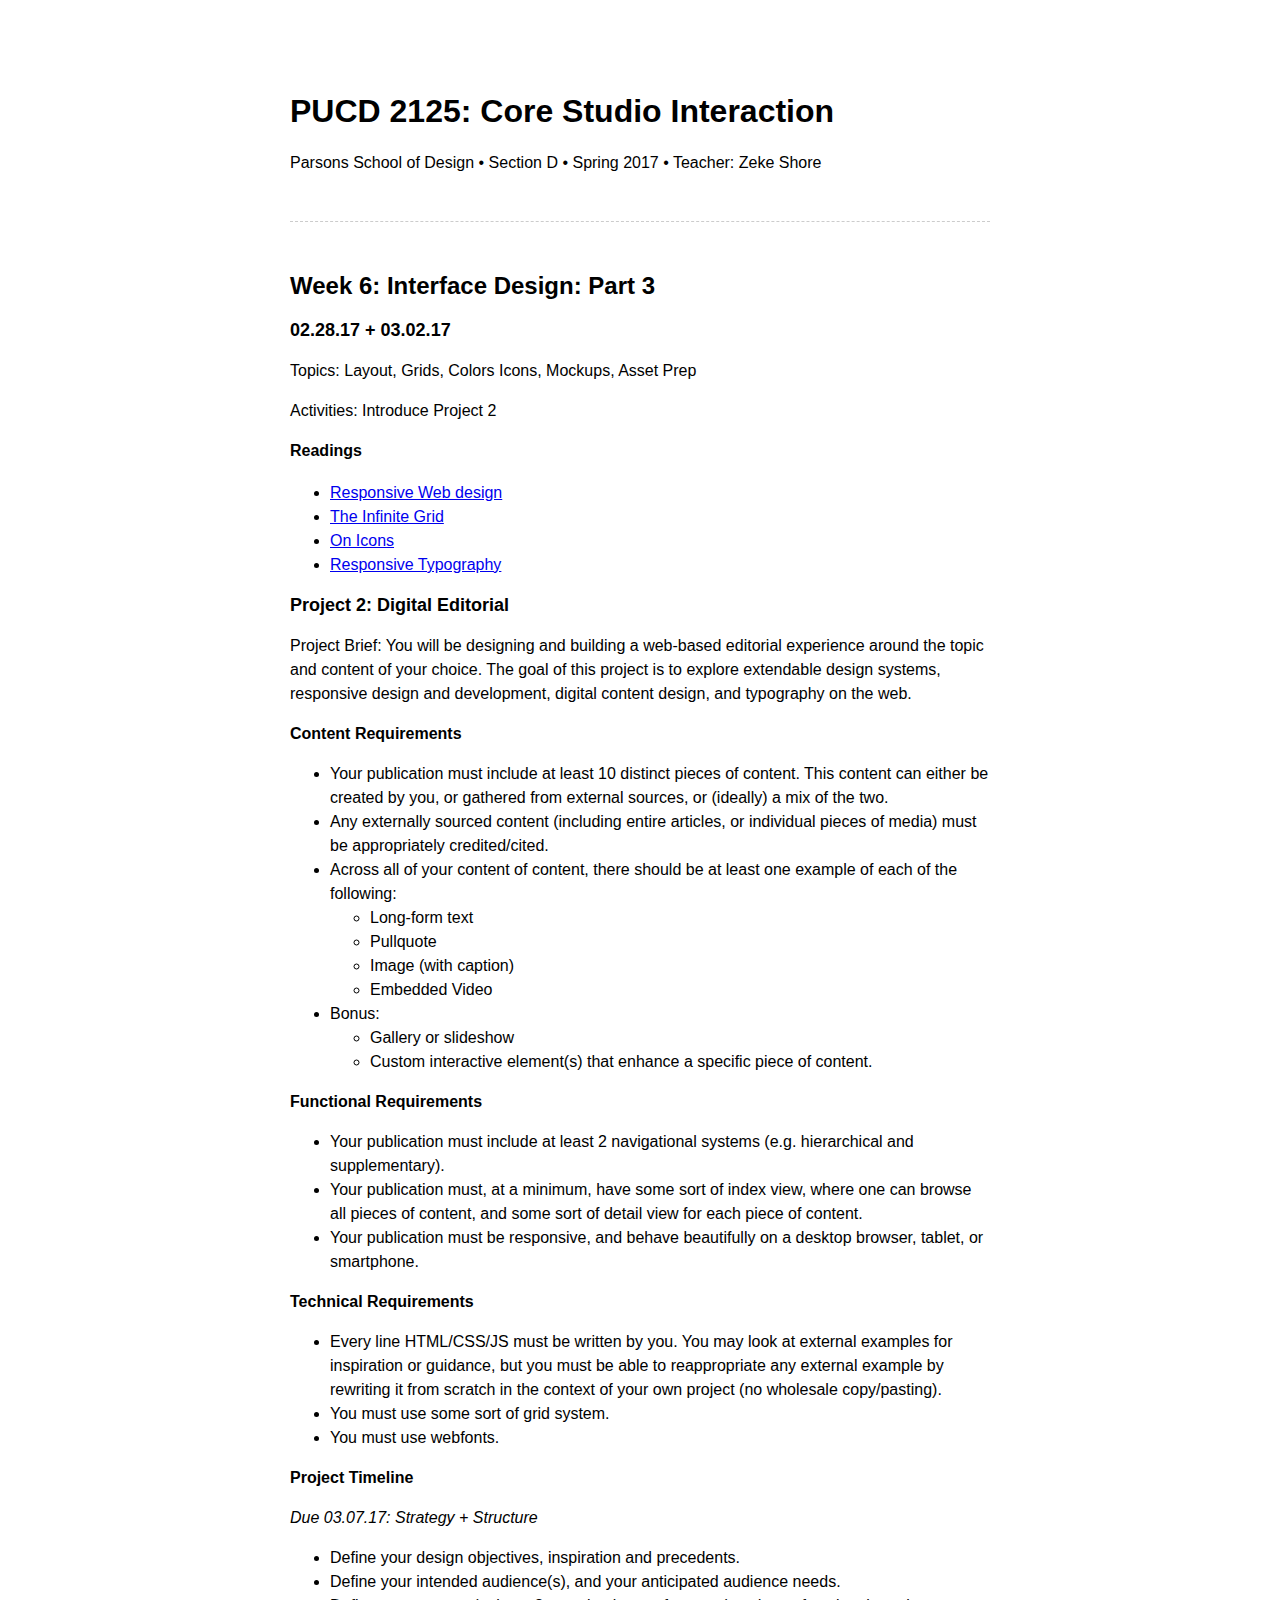
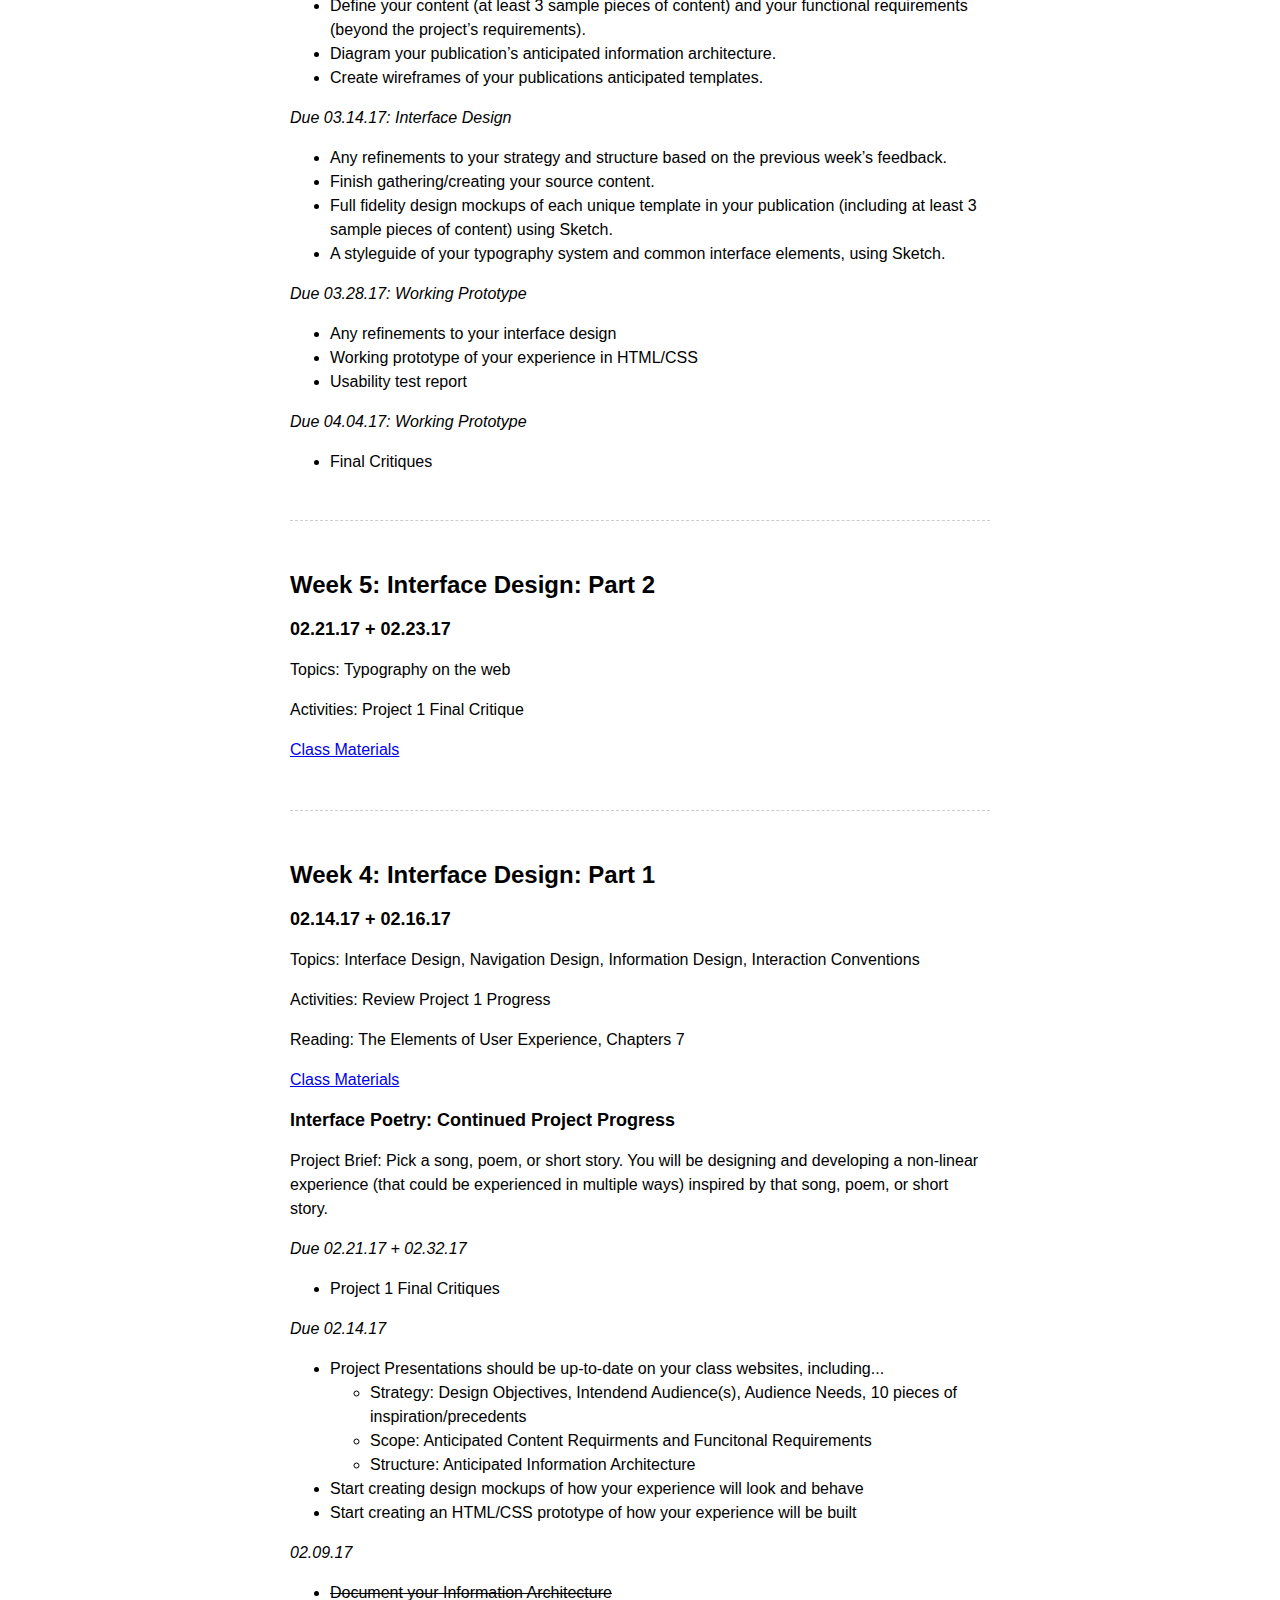
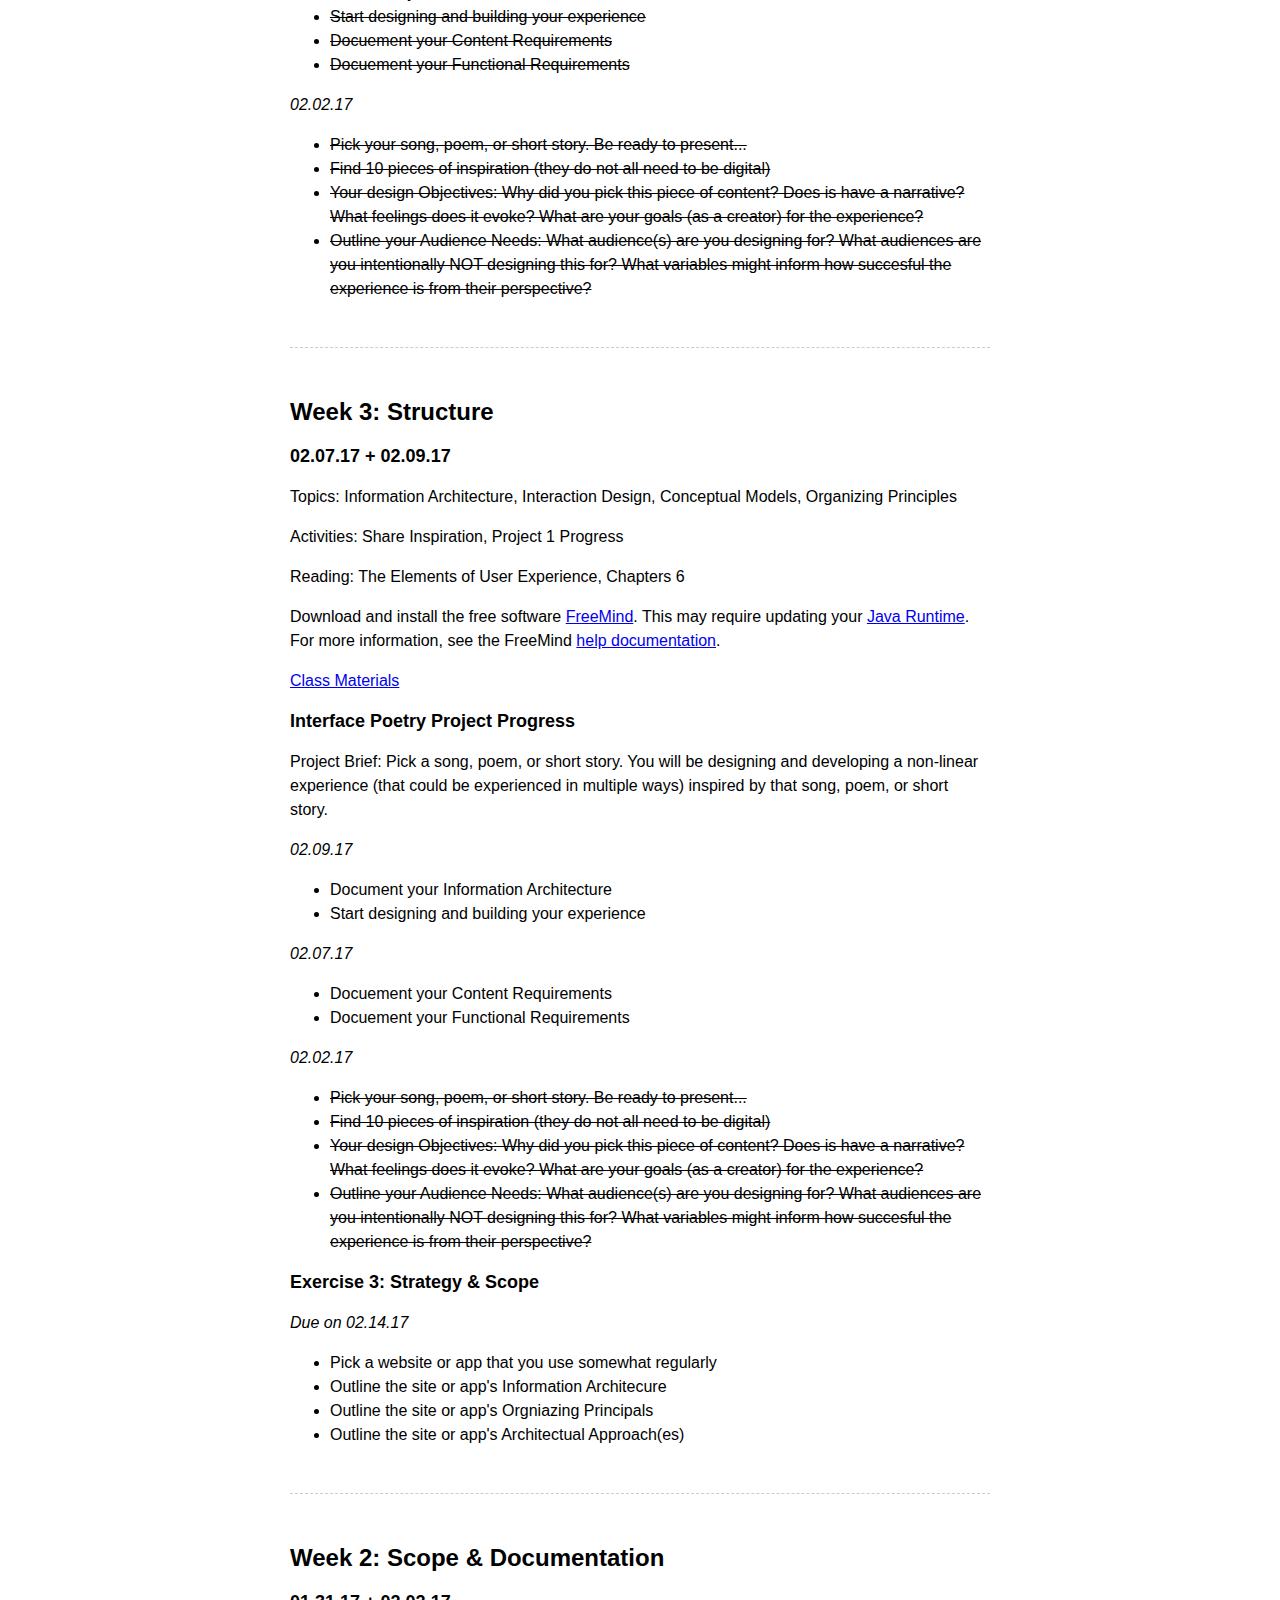
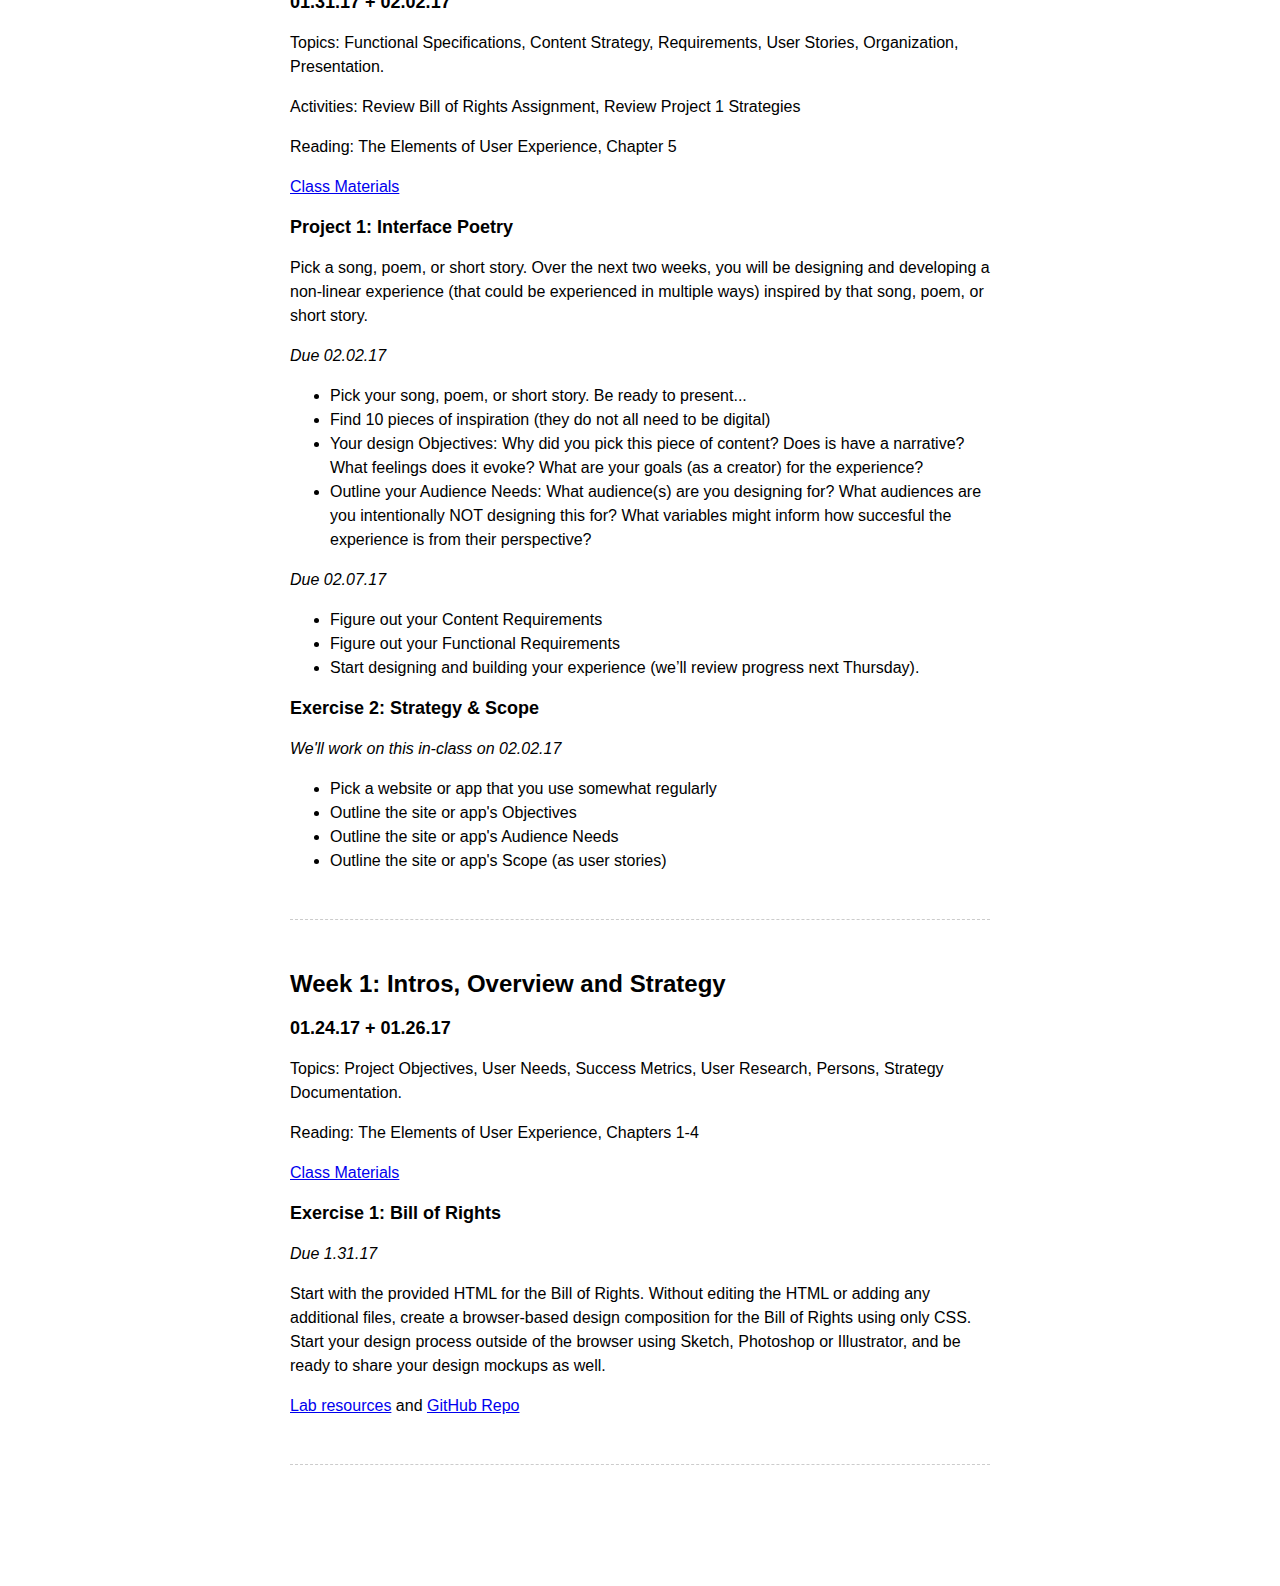
<file: index.html>
<!doctype html>
<html lang="en">
	<head>
		<meta charset="utf-8">
		<title>Core Studio Interaction</title>
		<link rel="stylesheet" href="styles.css">
	</head>
	<body>
		<div class="container">
			<div class="header">
					<h1>PUCD 2125: Core Studio Interaction</h1> 
					<p>Parsons School of&nbsp;Design&nbsp;• Section&nbsp;D&nbsp;• Spring&nbsp;2017&nbsp;• Teacher:&nbsp;Zeke&nbsp;Shore</p>
			</div>
			<div class="post">
					<h2>Week 6: Interface Design: Part 3</h2>
					<h3>02.28.17 + 03.02.17<h3>
					<p>Topics: Layout, Grids, Colors Icons, Mockups, Asset Prep</p>
					<p>Activities: Introduce Project 2</p>
					<!--<p><a href="materials/PUCD2125.W6.pdf" TARGET="_blank">Class Materials</a></p>-->
					<p><b>Readings</b></p>
					<ul>
					<li><a href="https://alistapart.com/article/responsive-web-design" target="_blank">Responsive Web design</a></li>
					<li><a href="https://alistapart.com/article/the-infinite-grid" target="_blank">The Infinite Grid</a></li>
					<li><a href="https://ia.net/topics/on-icons/" target="_blank">On Icons</a></li>
					<li><a href="https://ia.net/topics/responsive-typography-the-basics/" target="_blank">Responsive Typography</a></li>
					</ul>
					<h3>Project 2: Digital Editorial</h3>
					<p>Project Brief: You will be designing and building a web-based editorial experience around the topic and content of your choice. The goal of this project is to explore extendable design systems, responsive design and development, digital content design, and typography on the web.</p> 
					<p><b>Content Requirements</b></p>
					<ul>
						<li>Your publication must include at least 10 distinct pieces of content. This content can either be created by you, or gathered from external sources, or (ideally) a mix of the two.</li>
						<li>Any externally sourced content (including entire articles, or individual pieces of media) must be appropriately credited/cited.</li>
						<li>Across all of your content of content, there should be at least one example of each of the following:
							<ul>
								<li>Long-form text</li>
								<li>Pullquote</li> 
								<li>Image (with caption)</li>
								<li>Embedded Video</li>
							</ul>
						</li>
						<li>Bonus:
							<ul>
								<li>Gallery or slideshow</li>
								<li>Custom interactive element(s) that enhance a specific piece of content.</li> 
							</ul>
						</li>
					</ul>
 					<p><b>Functional Requirements</b></p>
 					<ul>
 						<li>Your publication must include at least 2 navigational systems (e.g. hierarchical and supplementary).</li>
 						<li>Your publication must, at a minimum, have some sort of index view, where one can browse all pieces of content, and some sort of detail view for each piece of content.</li> 
 						<li>Your publication must be responsive, and behave beautifully on a desktop browser, tablet, or smartphone.</li>
					</ul>

					<p><b>Technical Requirements</b></p>
					<ul>
						<li>Every line HTML/CSS/JS must be written by you. You may look at external examples for inspiration or guidance, but you must be able to reappropriate any external example by rewriting it from scratch in the context of your own project (no wholesale copy/pasting).</li>
						<li>You must use some sort of grid system.</li>
						<li>You must use webfonts.</li>
					</ul> 

					<p><b>Project Timeline</b></p>
					<p class="date">Due 03.07.17: Strategy + Structure</p>
					<ul>
						<li>Define your design objectives, inspiration and precedents.</li>
						<li>Define your intended audience(s), and your anticipated audience needs.</li>
						<li>Define your content (at least 3 sample pieces of content) and your functional requirements (beyond the project’s requirements).</li>
						<li>Diagram your publication’s anticipated information architecture.</li>
						<li>Create wireframes of your publications anticipated templates.</li> 

					</ul>
					<p class="date">Due 03.14.17: Interface Design</p>
					<ul>
						<li>Any refinements to your strategy and structure based on the previous week’s feedback.</li> 
						<li>Finish gathering/creating your source content.</li>
						<li>Full fidelity design mockups of each unique template in your publication (including at least 3 sample pieces of content) using Sketch.</li>
						<li>A styleguide of your typography system and common interface elements, using Sketch.</li>
					</ul>
					<p class="date">Due 03.28.17: Working Prototype</p>
					<ul>
						<li>Any refinements to your interface design</li>
						<li>Working prototype of your experience in HTML/CSS</li>
						<li>Usability test report</li>
					</ul>
					<p class="date">Due 04.04.17: Working Prototype</p>
					<ul>
						<li>Final Critiques</li>
					</ul>

			</div>
			<div class="post">
					<h2>Week 5: Interface Design: Part 2</h2>
					<h3>02.21.17 + 02.23.17<h3>
					<p>Topics: Typography on the web</p>
					<p>Activities: Project 1 Final Critique</p>
					<p><a href="materials/PUCD2125.W5.pdf" TARGET="_blank">Class Materials</a></p>
			</div>
			<div class="post">
					<h2>Week 4: Interface Design: Part 1</h2>
					<h3>02.14.17 + 02.16.17<h3>
					<p>Topics: Interface Design, Navigation Design, Information Design, Interaction Conventions</p>
					<p>Activities: Review Project 1 Progress</p>
					<p>Reading: The Elements of User Experience, Chapters 7</p>
					<p><a href="materials/PUCD2125.W4.pdf" TARGET="_blank">Class Materials</a></p>
					<h3>Interface Poetry: Continued Project Progress</h3>
					<p>Project Brief: Pick a song, poem, or short story. You will be designing and developing a non-linear experience (that could be experienced in multiple ways) inspired by that song, poem, or short story. 
					<p class="date">Due 02.21.17 + 02.32.17</p>
					<ul>
						<li>Project 1 Final Critiques</li>
					</ul>
					<p class="date">Due 02.14.17</p>
					<ul>
						<li>Project Presentations should be up-to-date on your class websites, including...
							<ul>
								<li>Strategy: Design Objectives, Intendend Audience(s), Audience Needs, 10 pieces of inspiration/precedents</li>
								<li>Scope: Anticipated Content Requirments and Funcitonal Requirements</li>
								<li>Structure: Anticipated Information Architecture</li>
							</ul>
						</li>
						<li>Start creating design mockups of how your experience will look and behave</li>
						<li>Start creating an HTML/CSS prototype of how your experience will be built</li>
					</ul>
					<p class="date">02.09.17</p>
					<ul>
						<li class="done">Document your Information Architecture</li>
						<li class="done">Start designing and building your experience</li>
						<li class="done">Docuement your Content Requirements</li>
						<li class="done">Docuement your Functional Requirements</li>
					</ul>
					<p class="date">02.02.17</p>
					<ul>
						<li class="done">Pick your song, poem, or short story. Be ready to present...</li>
						<li class="done">Find 10 pieces of inspiration (they do not all need to be digital)</li>
						<li class="done">Your design Objectives: Why did you pick this piece of content? Does is have a narrative? What feelings does it evoke? What are your goals (as a creator) for the experience?</li>
						<li class="done">Outline your Audience Needs: What audience(s) are you designing for?  What audiences are you intentionally NOT designing this for? What variables might inform how succesful the experience is from their perspective?</li>
					</ul>
					<!--<h3>Exercise 3: Strategy & Scope</h3>
					<p class="date"> Due on 02.14.17</p>
					<ul>
						<li>Pick a website or app that you use somewhat regularly</li>
						<li>Outline the site or app's Information Architecure</li>
						<li>Outline the site or app's Orgniazing Principals</li>
						<li>Outline the site or app's Architectual Approach(es)</li> 
					</ul>-->
			</div>
			<div class="post">
					<h2>Week 3: Structure</h2>
					<h3>02.07.17 + 02.09.17<h3>
					<p>Topics: Information Architecture, Interaction Design, Conceptual Models, Organizing
		Principles</p>
					<p>Activities: Share Inspiration, Project 1 Progress</p>
					<p>Reading: The Elements of User Experience, Chapters 6</p>
					<p>Download and install the free software <a href="http://freemind.sourceforge.net/wiki/index.php/Download" target="_blank">FreeMind</a>. This may require updating your <a href="https://java.com/en/download/" target="_blank">Java Runtime</a>. For more information, see the FreeMind <a href="http://freemind.sourceforge.net/wiki/index.php/Asked_questions#OS_X_10.8_.28Mountain_Lion.29_and_10.9_.28Maverick.29_reports_that_the_FreeMind_download_is_damaged." target="_blank">help documentation</a>.</p>
					<p><a href="materials/PUCD2125.W3.pdf" target="_blank">Class Materials</a></p>
					<h3>Interface Poetry Project Progress</h3>
					<p>Project Brief: Pick a song, poem, or short story. You will be designing and developing a non-linear experience (that could be experienced in multiple ways) inspired by that song, poem, or short story. 
					<p class="date">02.09.17</p>
					<ul>
						<li>Document your Information Architecture</li>
						<li>Start designing and building your experience</li>
					</ul>
					<p class="date">02.07.17</p>
					<ul>
						<li>Docuement your Content Requirements</li>
						<li>Docuement your Functional Requirements</li>
					</ul>
					<p class="date">02.02.17</p>
					<ul>
						<li class="done">Pick your song, poem, or short story. Be ready to present...</li>
						<li class="done">Find 10 pieces of inspiration (they do not all need to be digital)</li>
						<li class="done">Your design Objectives: Why did you pick this piece of content? Does is have a narrative? What feelings does it evoke? What are your goals (as a creator) for the experience?</li>
						<li class="done">Outline your Audience Needs: What audience(s) are you designing for?  What audiences are you intentionally NOT designing this for? What variables might inform how succesful the experience is from their perspective?</li>
					</ul>
					<h3>Exercise 3: Strategy & Scope</h3>
					<p class="date"> Due on 02.14.17</p>
					<ul>
						<li>Pick a website or app that you use somewhat regularly</li>
						<li>Outline the site or app's Information Architecure</li>
						<li>Outline the site or app's Orgniazing Principals</li>
						<li>Outline the site or app's Architectual Approach(es)</li> 
					</ul>
			</div>
			<div class="post">
					<h2>Week 2: Scope & Documentation</h2>
					<h3>01.31.17 + 02.02.17<h3>
					<p>Topics: Functional Specifications, Content Strategy, Requirements, User Stories,
		Organization, Presentation.</p>
					<p>Activities: Review Bill of Rights Assignment, Review Project 1 Strategies</p>
					<p>Reading: The Elements of User Experience, Chapter 5</p>
					<p><a href="materials/PUCD2125.W2.pdf" target="_blank">Class Materials</a></p>
					<h3>Project 1: Interface Poetry</h3>
					<p>Pick a song, poem, or short story. Over the next two weeks, you will be designing and developing a non-linear experience (that could be experienced in multiple ways) inspired by that song, poem, or short story. 
					<p class="date">Due 02.02.17</p>
					<ul>
						<li>Pick your song, poem, or short story. Be ready to present...</li>
						<li>Find 10 pieces of inspiration (they do not all need to be digital)</li>
						<li>Your design Objectives: Why did you pick this piece of content? Does is have a narrative? What feelings does it evoke? What are your goals (as a creator) for the experience?</li>
						<li>Outline your Audience Needs: What audience(s) are you designing for?  What audiences are you intentionally NOT designing this for? What variables might inform how succesful the experience is from their perspective?</li>
					</ul>
					<p class="date">Due 02.07.17</p>
					<ul>
						<li>Figure out your Content Requirements</li>
						<li>Figure out your Functional Requirements</li>
						<li>Start designing and building your experience (we’ll review progress next Thursday).</li>
					</ul>
					<h3>Exercise 2: Strategy & Scope</h3>
					<p class="date"> We'll work on this in-class on 02.02.17</p>
					<ul>
						<li>Pick a website or app that you use somewhat regularly</li>
						<li>Outline the site or app's Objectives</li>
						<li>Outline the site or app's Audience Needs</li>
						<li>Outline the site or app's Scope (as user stories)</li> 
					</ul>
			</div>
			<div class="post">
					<h2>Week 1: Intros, Overview and Strategy</h2>
					<h3>01.24.17 + 01.26.17<h3>
					<p>Topics: Project Objectives, User Needs, Success Metrics, User Research, Persons, Strategy Documentation.</p>
					<p>Reading: The Elements of User Experience, Chapters 1-4</p>
					<p><a href="materials/PUCD2125.W1.pdf" TARGET="_blank">Class Materials</a></p>
					<h3>Exercise 1: Bill of Rights</h3>
					<p class="date"> Due 1.31.17</p>
					<p>Start with the provided HTML for the Bill of Rights. Without editing the HTML or adding any additional files, create a browser-based design composition for the Bill of Rights using only CSS. Start your design process outside of the browser using Sketch, Photoshop or Illustrator, and be ready to share your design mockups as well.</p>
					<p><a href="https://pucd-2126.github.io/exercises/2017/01/24/exercise-1.html" target="_blank">Lab resources</a> and <a href="https://github.com/PUCD-2126/PUCD-2126.github.io/tree/master/exercise_1_lab_bill_of_rights" target="_blank">GitHub Repo</a></p>
					
			</div>
		</div>
	</body>
</html>
</file>
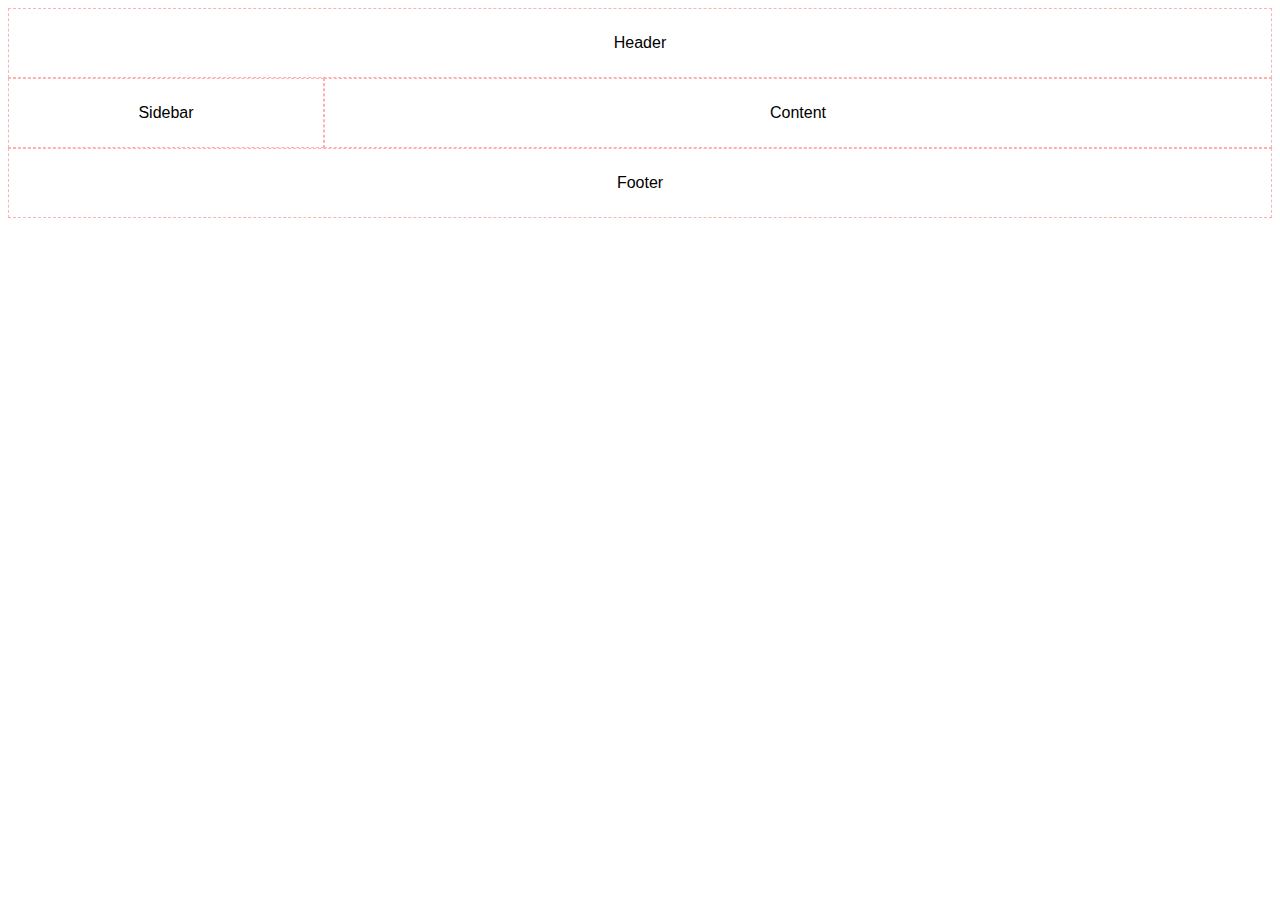
<file: examples/index.html>
<!doctype html>
<html lang="en">
	<head>
		<meta charset="utf-8">
		<title>Grid Example</title>
		<link rel="stylesheet" href="styles.css">
	</head>
	<body>
		<div class="header col-12">Header</div>
		<div class="sidebar col-3">Sidebar</div>
		<div class="content col-9">Content</div>
		<div class="footer col-12">Footer</div>
	</body>
</html>
</file>
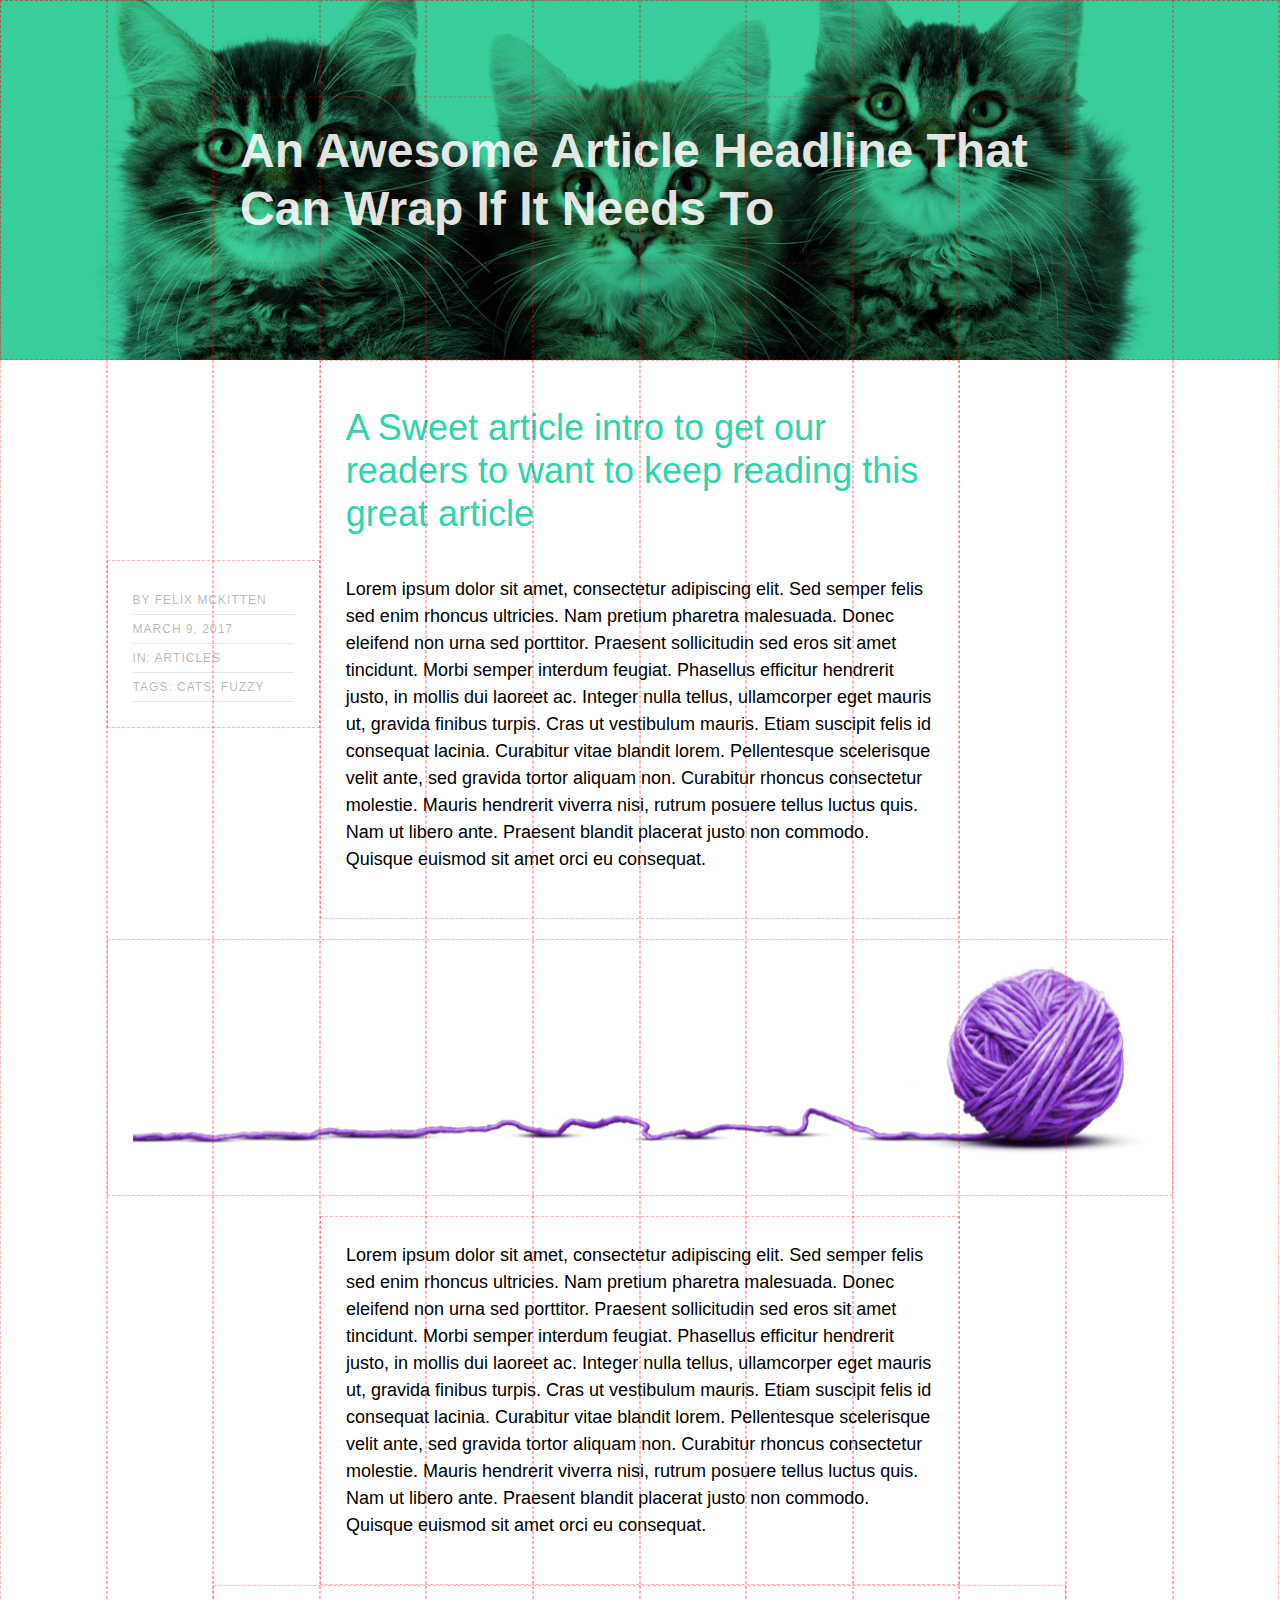
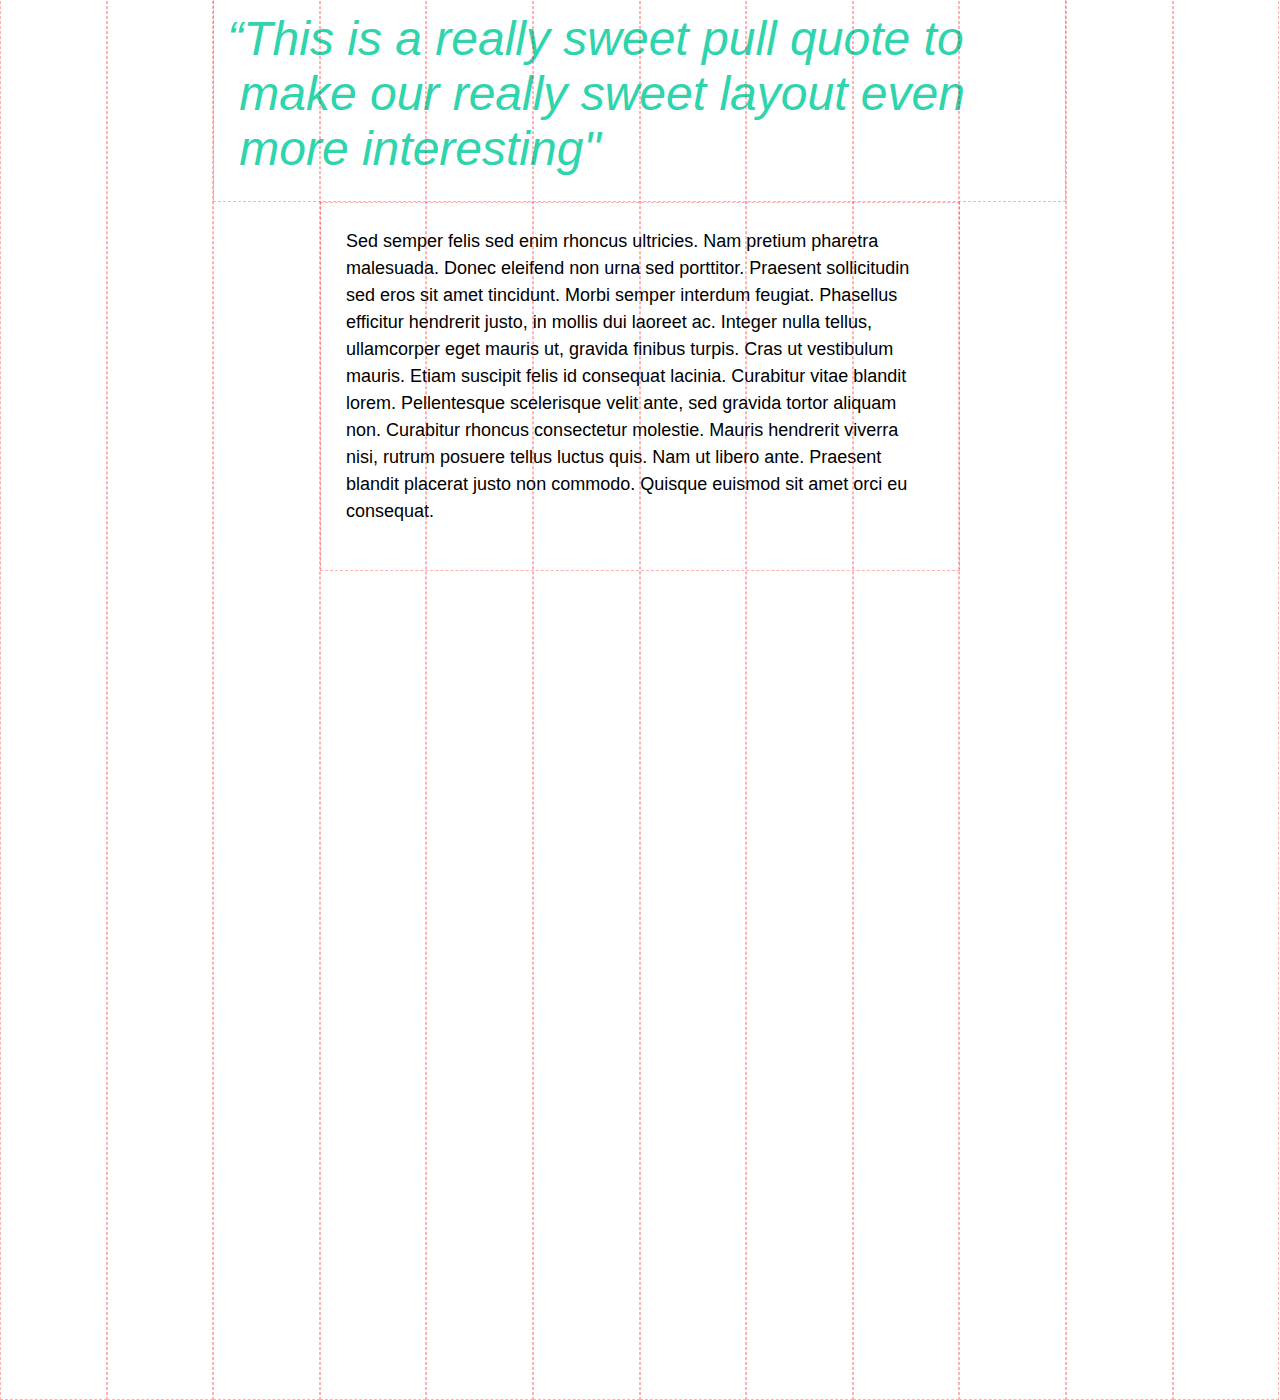
<file: examples/grids/index.html>
<!doctype html>
<html lang="en">
	<head>
		<meta charset="utf-8">
		<meta name="viewport" content="width=device-width">
		<title>Grid Example</title>
		<link href="https://fonts.googleapis.com/css?family=Roboto:300,500,700" rel="stylesheet">
		<link rel="stylesheet" href="styles.css">
	</head>
	<body>
		<div class="hero col-12">
			<h1 class="col-8 col-t-10">An Awesome Article Headline That Can Wrap If It Needs To</h1>
		</div>
		<div class="meta col-2 col-t-3">
			<ul>
				<li>By Felix McKitten</li>
				<li>March 9, 2017</li>
				<li>In: Articles</li>
				<li>Tags: Cats, Fuzzy</li>
			</ul>	
		</div>
		<div class="content col-6 col-t-8">
			<h2>A Sweet article intro to get our readers to want to keep reading this great article</h2>
			
			<p>Lorem ipsum dolor sit amet, consectetur adipiscing elit. Sed semper felis sed enim rhoncus ultricies. Nam pretium pharetra malesuada. Donec eleifend non urna sed porttitor. Praesent sollicitudin sed eros sit amet tincidunt. Morbi semper interdum feugiat. Phasellus efficitur hendrerit justo, in mollis dui laoreet ac. Integer nulla tellus, ullamcorper eget mauris ut, gravida finibus turpis. Cras ut vestibulum mauris. Etiam suscipit felis id consequat lacinia. Curabitur vitae blandit lorem. Pellentesque scelerisque velit ante, sed gravida tortor aliquam non. Curabitur rhoncus consectetur molestie. Mauris hendrerit viverra nisi, rutrum posuere tellus luctus quis. Nam ut libero ante. Praesent blandit placerat justo non commodo. Quisque euismod sit amet orci eu consequat.</p>
		</div>
			<img class="content-img col-10" src="images/aimg-string.png">
		<div class="content content-bump col-6 col-t-8">
			<p>Lorem ipsum dolor sit amet, consectetur adipiscing elit. Sed semper felis sed enim rhoncus ultricies. Nam pretium pharetra malesuada. Donec eleifend non urna sed porttitor. Praesent sollicitudin sed eros sit amet tincidunt. Morbi semper interdum feugiat. Phasellus efficitur hendrerit justo, in mollis dui laoreet ac. Integer nulla tellus, ullamcorper eget mauris ut, gravida finibus turpis. Cras ut vestibulum mauris. Etiam suscipit felis id consequat lacinia. Curabitur vitae blandit lorem. Pellentesque scelerisque velit ante, sed gravida tortor aliquam non. Curabitur rhoncus consectetur molestie. Mauris hendrerit viverra nisi, rutrum posuere tellus luctus quis. Nam ut libero ante. Praesent blandit placerat justo non commodo. Quisque euismod sit amet orci eu consequat.</p>
		</div>
		<blockquote class="pullquote col-8 col-t-10">
			“This is a really sweet pull quote to make our really sweet layout even more interesting"
		</blockquote>
		<div class="content content-bump col-6 col-t-8">
			<p>Sed semper felis sed enim rhoncus ultricies. Nam pretium pharetra malesuada. Donec eleifend non urna sed porttitor. Praesent sollicitudin sed eros sit amet tincidunt. Morbi semper interdum feugiat. Phasellus efficitur hendrerit justo, in mollis dui laoreet ac. Integer nulla tellus, ullamcorper eget mauris ut, gravida finibus turpis. Cras ut vestibulum mauris. Etiam suscipit felis id consequat lacinia. Curabitur vitae blandit lorem. Pellentesque scelerisque velit ante, sed gravida tortor aliquam non. Curabitur rhoncus consectetur molestie. Mauris hendrerit viverra nisi, rutrum posuere tellus luctus quis. Nam ut libero ante. Praesent blandit placerat justo non commodo. Quisque euismod sit amet orci eu consequat.</p>
		</div>
		<div class="grid-base">
			<div class="col-1"></div>
			<div class="col-1"></div>
			<div class="col-1"></div>
			<div class="col-1"></div>
			<div class="col-1"></div>
			<div class="col-1"></div>
			<div class="col-1"></div>
			<div class="col-1"></div>
			<div class="col-1"></div>
			<div class="col-1"></div>
			<div class="col-1"></div>
			<div class="col-1"></div>
		</div>
	</body>
</html>
</file>
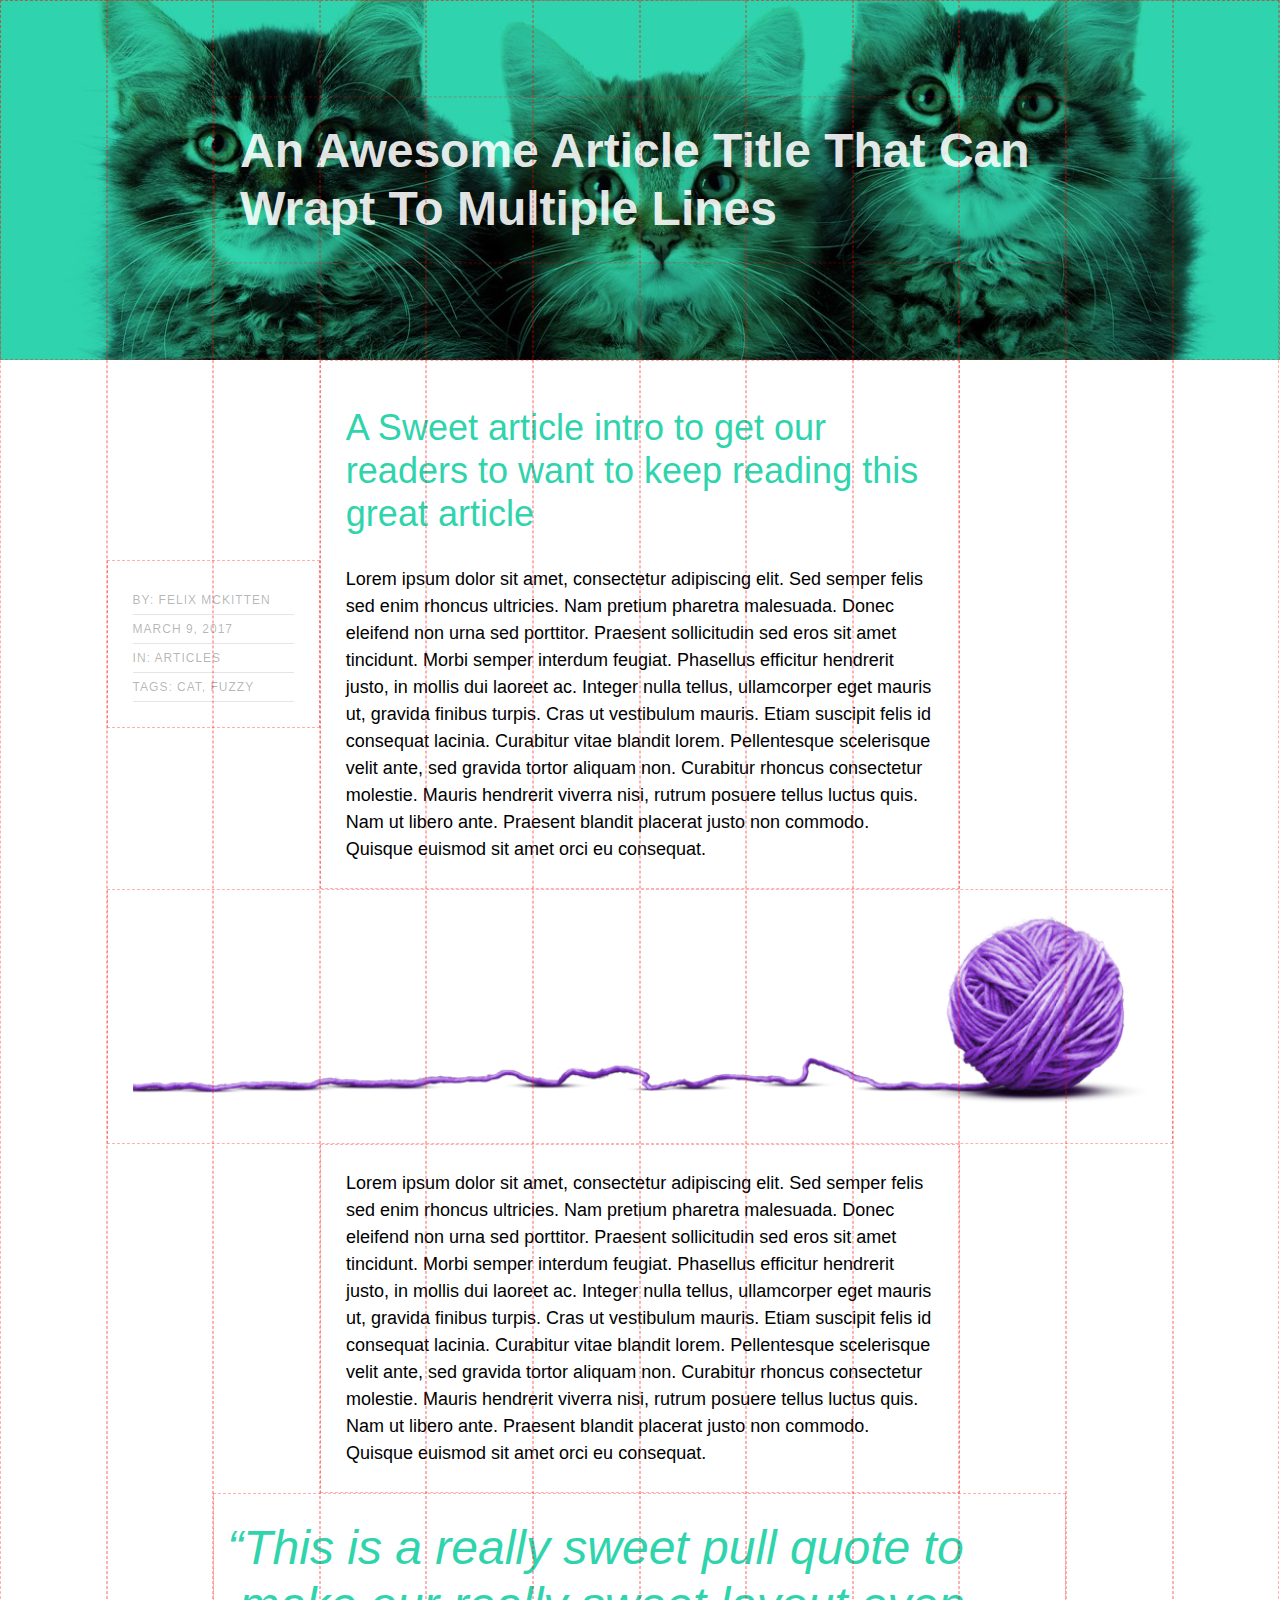
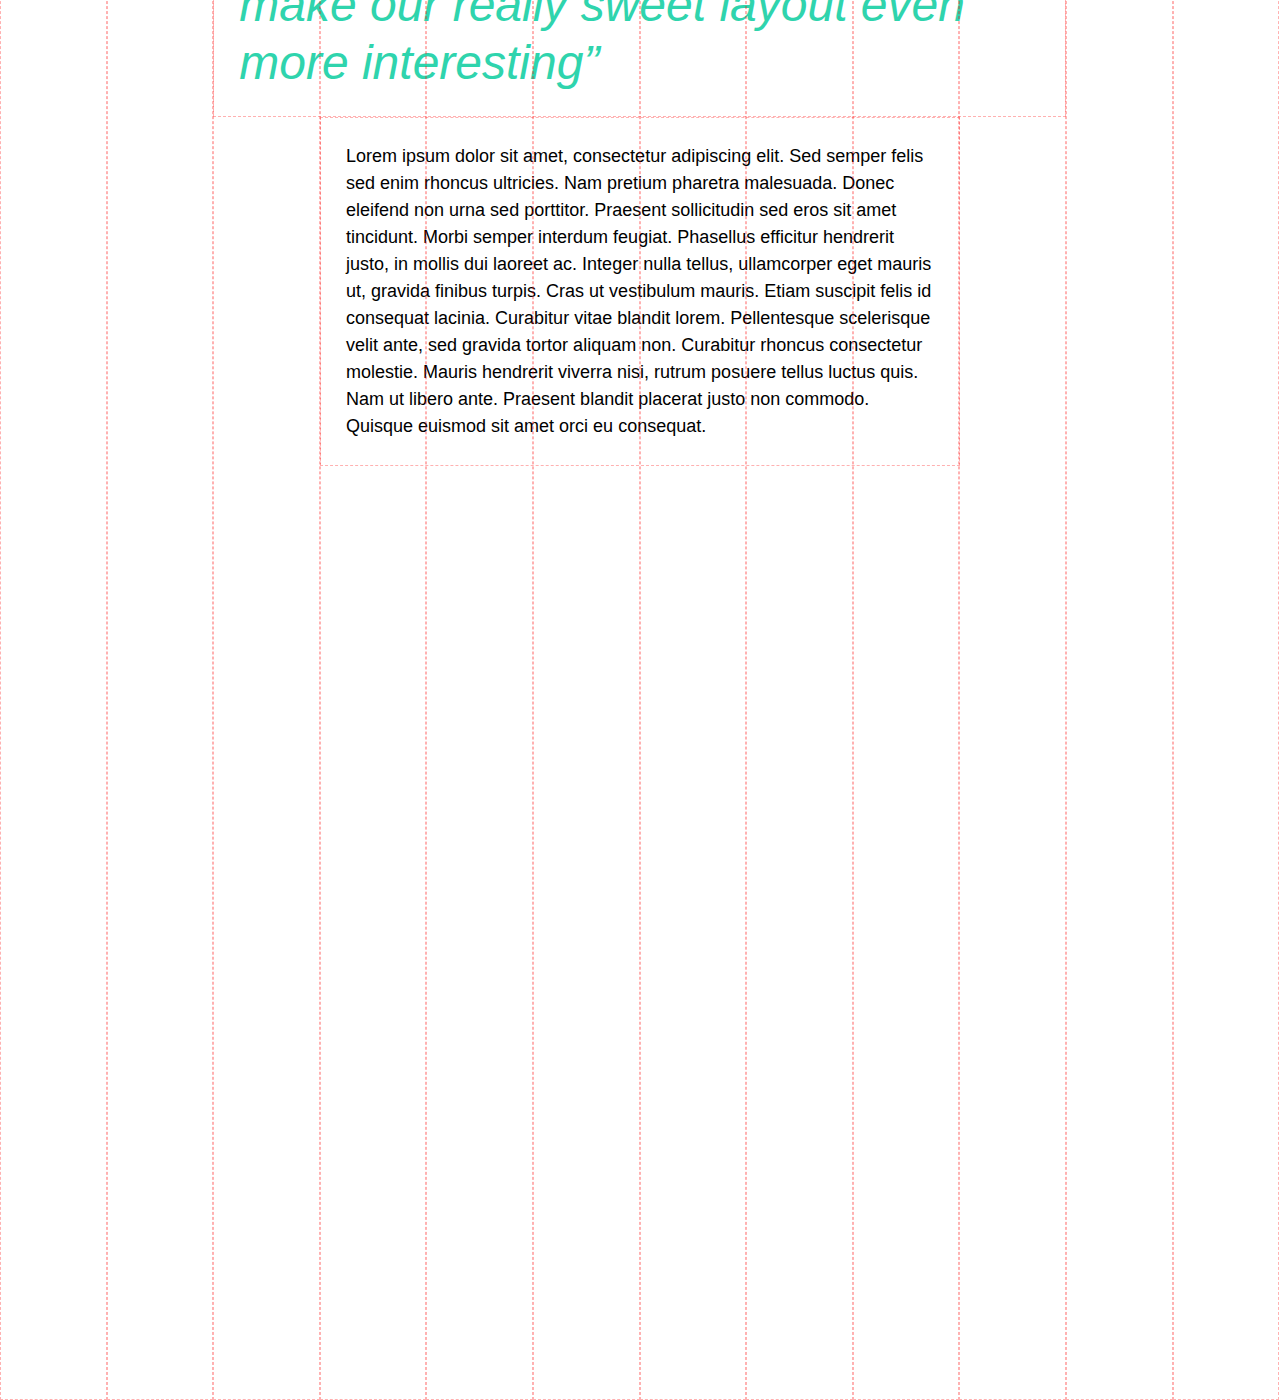
<file: examples/responsive/index.html>
<!doctype html>
<html lang="en">
	<head>
		<meta charset="utf-8">
		<meta name="viewport" content="width=device-width">
		<link href="https://fonts.googleapis.com/css?family=Roboto:300,500,700" rel="stylesheet">
		<link rel="stylesheet" href="styles.css">
	</head>
	<body>
		<div class="hero col-12">
			<h1 class="col-8">An Awesome Article Title That Can Wrapt To Multiple Lines</h1>
		</div>
		<div class="meta col-2 col-t-3">
			<ul>
				<li>By: Felix McKitten</li>
				<li>March 9, 2017</li>
				<li>In: Articles</li>
				<li>Tags: Cat, Fuzzy</li>
			</ul>
		</div>
		<div class="content content-bump col-6 col-t-8 col-m-5">
			<h2>A Sweet article intro to get our readers to want to keep reading this great article</h2>
			<p>Lorem ipsum dolor sit amet, consectetur adipiscing elit. Sed semper felis sed enim rhoncus ultricies. Nam pretium pharetra malesuada. Donec eleifend non urna sed porttitor. Praesent sollicitudin sed eros sit amet tincidunt. Morbi semper interdum feugiat. Phasellus efficitur hendrerit justo, in mollis dui laoreet ac. Integer nulla tellus, ullamcorper eget mauris ut, gravida finibus turpis. Cras ut vestibulum mauris. Etiam suscipit felis id consequat lacinia. Curabitur vitae blandit lorem. Pellentesque scelerisque velit ante, sed gravida tortor aliquam non. Curabitur rhoncus consectetur molestie. Mauris hendrerit viverra nisi, rutrum posuere tellus luctus quis. Nam ut libero ante. Praesent blandit placerat justo non commodo. Quisque euismod sit amet orci eu consequat.</p>
		</div>
		<img class="content col-10" src="images/aimg-string.png">
		<div class="content col-6 col-t-8">
			<p>Lorem ipsum dolor sit amet, consectetur adipiscing elit. Sed semper felis sed enim rhoncus ultricies. Nam pretium pharetra malesuada. Donec eleifend non urna sed porttitor. Praesent sollicitudin sed eros sit amet tincidunt. Morbi semper interdum feugiat. Phasellus efficitur hendrerit justo, in mollis dui laoreet ac. Integer nulla tellus, ullamcorper eget mauris ut, gravida finibus turpis. Cras ut vestibulum mauris. Etiam suscipit felis id consequat lacinia. Curabitur vitae blandit lorem. Pellentesque scelerisque velit ante, sed gravida tortor aliquam non. Curabitur rhoncus consectetur molestie. Mauris hendrerit viverra nisi, rutrum posuere tellus luctus quis. Nam ut libero ante. Praesent blandit placerat justo non commodo. Quisque euismod sit amet orci eu consequat.</p>
		</div>
		<blockquote class="content col-8">“This is a really sweet pull quote to make our really sweet layout even more interesting”</blockquote>
		<div class="content col-6 col-t-8">
			<p>Lorem ipsum dolor sit amet, consectetur adipiscing elit. Sed semper felis sed enim rhoncus ultricies. Nam pretium pharetra malesuada. Donec eleifend non urna sed porttitor. Praesent sollicitudin sed eros sit amet tincidunt. Morbi semper interdum feugiat. Phasellus efficitur hendrerit justo, in mollis dui laoreet ac. Integer nulla tellus, ullamcorper eget mauris ut, gravida finibus turpis. Cras ut vestibulum mauris. Etiam suscipit felis id consequat lacinia. Curabitur vitae blandit lorem. Pellentesque scelerisque velit ante, sed gravida tortor aliquam non. Curabitur rhoncus consectetur molestie. Mauris hendrerit viverra nisi, rutrum posuere tellus luctus quis. Nam ut libero ante. Praesent blandit placerat justo non commodo. Quisque euismod sit amet orci eu consequat.</p>
		</div>
		<div class="grid-base">
			<div class="col-1"></div>
			<div class="col-1"></div>
			<div class="col-1"></div>
			<div class="col-1"></div>
			<div class="col-1"></div>
			<div class="col-1"></div>
			<div class="col-1"></div>
			<div class="col-1"></div>
			<div class="col-1"></div>
			<div class="col-1"></div>
			<div class="col-1"></div>
			<div class="col-1"></div>
		</div>
	</body>
</html>
</file>
<file: styles.css>
body{
	font-family: helvetica, arial, sans;
}

p, li{
	font-weight: normal;
	line-height: 1.5;
	font-size: 16px;
}

h3{
	font-weight: bold;
	font-size: 18px;
}

.date{
	font-style: italic;
}

.container{
	max-width: 700px;
	padding: 5%;
	margin: 0 auto;
}

.header, .post{
	border-bottom: 1px dashed #ccc;
	margin-bottom: 50px;
	padding-bottom: 30px;
}

li.done{
	text-decoration: line-through;
}
</file>
<file: examples/styles.css>
*{
	border: none;
	margin: none;
	box-sizing: border-box;
	text-align: center;
	font-family: sans-serif;
}

.col-1 {width: 8.33%;}
.col-2 {width: 16.66%;}
.col-3 {width: 25%;}
.col-4 {width: 33.33%;}
.col-5 {width: 41.66%;}
.col-6 {width: 50%;}
.col-7 {width: 58.33%;}
.col-8 {width: 66.66%;}
.col-9 {width: 75%;}
.col-10 {width: 83.33%;}
.col-11 {width: 91.66%;}
.col-12 {width: 100%;}

[class*="col-"] {
    float: left;
    padding: 25px;
    border: 1px dashed rgba(255,0,0,0.3);
}

/*.sidebar{
	height:300px;
}

.content{
	height:600px;
}*/
</file>
<file: examples/grids/styles.css>
*{
	border: 0;
	margin: 0;
	padding: 0;
	box-sizing: border-box;
	font-family: sans-serif;
}

html,body{
	height: 100%;
	font-family: 'Roboto', sans-serif;
}

/* Type Styles */

h1{
	/*margin-top: 10%;*/
	/* An Awesome Article T: */
	font-weight: 700;
	font-size: 48px;
	color: rgba(255,255,255,0.90);
	letter-spacing: 0;
	line-height: 1.2;
}

h2{
	/* A Sweet article intr: */
	font-weight:500;
	font-size: 36px;
	color: #2FD4AD;
	letter-spacing: 0;
	line-height: 1.2;
	margin: 20px 0 40px;
}

p{
	/* Lorem ipsum dolor si: */
	font-weight: 300;
	font-size: 18px;
	color: #000000;
	letter-spacing: 0;
	line-height: 1.5;
	margin-bottom:20px;
}

blockquote{
	/* “This is a really sw: */
	font-weight:500;
	font-style: italic;
	font-size: 48px;
	color: #2FD4AD;
	letter-spacing: 0;
	text-indent: -12px;
}

/*Global Layout */

.col-1 {width: 8.33%;}
.col-2 {width: 16.66%;}
.col-3 {width: 25%;}
.col-4 {width: 33.33%;}
.col-5 {width: 41.66%;}
.col-6 {width: 50%;}
.col-7 {width: 58.33%;}
.col-8 {width: 66.66%;}
.col-9 {width: 75%;}
.col-10 {width: 83.33%;}
.col-11 {width: 91.66%;}
.col-12 {width: 100%;}

[class*="col-"] {
    float: left;
    padding: 25px;
    border: 1px dashed rgba(255,0,0,0.3);
    display: inline-block;
}


.grid-base{
	position: absolute;
	top:0;
	left: 0;
	width: 100%
}
.grid-base .col-1{
	height: 3000px;
}

/* Article Layout*/

.hero{
	background-image: url("images/cat-hero.jpg");
	background-position: center;
	background-size: cover;
	height: 40%;
	padding: 0;
}

.hero h1{
	position: relative;
	left:50%;
	top:50%;
	height: auto;
	transform: translate(-50%, -50%);
}

.meta{
	margin: 200px 0 0;
}
.meta li{
	list-style: none;
	/* By Felix McKitten: */
	font-weight: 400;
	font-size: 12px;
	text-transform: uppercase;
	color: rgba(0,0,0,0.30);
	letter-spacing: 1px;
	border-bottom: 1px solid rgba(0,0,0,0.1);
	padding: 7px 0;
}

.meta.col-2{
	margin-left: 8.33%;
}

.content{

}

.content-bump{
	margin-left: 25%;
}

.content-img{
	/*width: 100%;*/
	height:auto;
	margin: 20px 0;
}

.content-img.col-10{
	margin-left: 8.33%;
}

blockquote.col-8{
	margin-left: 16.66%;
}

@media screen and (max-width: 1000px){
	/*For Tablets*/
	.col-t-1 {width: 8.33%;}
	.col-t-2 {width: 16.66%;}
	.col-t-3 {width: 25%;}
	.col-t-4 {width: 33.33%;}
	.col-t-5 {width: 41.66%;}
	.col-t-6 {width: 50%;}
	.col-t-7 {width: 58.33%;}
	.col-t-8 {width: 66.66%;}
	.col-t-9 {width: 75%;}
	.col-t-10 {width: 83.33%;}
	.col-t-11 {width: 91.66%;}
	.col-t-12 {width: 100%;}

	.meta.col-2{
		margin-left: 0;
	}

	.content-bump{
		margin-left: 25%;
	}
	
	blockquote.col-t-10{
		margin-left: 8.33%;
	}
}

@media screen and (max-width: 700px){
	/* for phones*/

	h1{
		font-size: 36px;
	}

	h2{
		margin: 0 0 20px;
		font-size: 24px;
	}

	blockquote{
		font-size: 24px;
	}

	[class*="col-"] {
    width:100%;
    border: 1px dashed rgba(255,0,0,0.3);
    display: inline-block;
	}

	.meta{
		margin-top: 0;
	}

	.meta li{
		width: 40%;
		float: left;
		margin-right: 10%; 

	}
	.content-bump{
		margin-left: 0;
	}
	.content-img.col-10{
		margin-left: 0;
	}
	blockquote.col-8{
		margin-left: 0;
	}

}
</file>
<file: examples/responsive/styles.css>
*{
	border: 0;
	margin: 0;
	padding: 0;
	box-sizing: border-box;
	font-family: sans-serif;
}

html,body{
	height: 100%;
	font-family: 'Roboto', sans-serif;
}

/*Type Styles */

h1{
	/* An Awesome Article T: */
	font-weight: 700;
	font-size: 48px;
	color: rgba(255,255,255,0.90);
	letter-spacing: 0;
	line-height: 1.2;
	}

h2{
	/* A Sweet article intr: */
	font-weight: 500;
	font-size: 36px;
	color: #2FD4AD;
	letter-spacing: 0;
	line-height: 1.2;
	margin: 20px 0 30px 0;

}

p{
	/* Lorem ipsum dolor si: */
	font-weight: 300;
	font-size: 18px;
	color: #000000;
	letter-spacing: 0;
	line-height: 1.5;
}

blockquote{
	/* “This is a really sw: */
	font-weight: 500;
	font-size: 48px;
	font-style: italic;
	line-height: 1.2; 
	color: #2FD4AD;
	letter-spacing: 0;
	text-indent: -12px;
}

/*Global Layout */

.col-1 {width: 8.33%;}
.col-2 {width: 16.66%;}
.col-3 {width: 25%;}
.col-4 {width: 33.33%;}
.col-5 {width: 41.66%;}
.col-6 {width: 50%;}
.col-7 {width: 58.33%;}
.col-8 {width: 66.66%;}
.col-9 {width: 75%;}
.col-10 {width: 83.33%;}
.col-11 {width: 91.66%;}
.col-12 {width: 100%;}

[class*="col-"] {
    float: left;
    padding: 25px;
    border: 1px dashed rgba(255,0,0,0.3);
    display: inline-block;
}

.grid-base{
	position: absolute;
	top:0;
	left: 0;
	width: 100%
}
.grid-base .col-1{
	height: 3000px;
}

/* Article Layout*/

.hero{
	background-image:url(images/hero-img.jpg);
	height:40%;
	background-position: center;
	background-size: cover;
	padding: 0;
}

.hero h1{
	position: relative;
	left:50%;
	top:50%;
	height: auto;
	transform: translate(-50%, -50%);
}

.meta{
	margin-left: 8.33%;
	margin-top: 200px;
}

.meta li{
	list-style: none;
	font-weight: 400;
	font-size: 12px;
	text-transform: uppercase;
	color: rgba(0,0,0,0.30);
	letter-spacing: 1px;
	border-bottom: 1px solid rgba(0,0,0,0.1);
	padding: 7px 0;
}


.content.col-6{
	margin-left: 25%;
}

.content.col-8{
	margin-left: 16.66%;
}

.content.col-10{
	margin-left: 8.33%;
}

.content.content-bump.col-6{
	margin-left: 0;
}

@media screen and (max-width: 1560px){
	/*Mega Screen*/
	.col-m-5 {width: 50%;}
}

@media screen and (max-width: 1000px){
	/*Tablet size*/
	.col-t-1 {width: 8.33%;}
	.col-t-2 {width: 16.66%;}
	.col-t-3 {width: 25%;}
	.col-t-4 {width: 33.33%;}
	.col-t-5 {width: 41.66%;}
	.col-t-6 {width: 50%;}
	.col-t-7 {width: 58.33%;}
	.col-t-8 {width: 66.66%;}
	.col-t-9 {width: 75%;}
	.col-t-10 {width: 83.33%;}
	.col-t-11 {width: 91.66%;}
	.col-t-12 {width: 100%;}

	.meta{
		margin-left: 0;
	}

}

@media screen and (max-width:760px){
	/*Mobile Size */
	[class*="col-"] {
    width:100%;
	}

	.content{
		margin-left: 0!important;
	}
	.meta{
		margin-top: 0;
	}

	.meta li{
		width:40%;
		float:left;
		margin-right: 10%;
		font-size: 11px;
	}

	h1{
		font-size: 36px;
	}

	h2{
		margin: 0 0 30px;
		font-size: 24px;
	}
}
</file>
